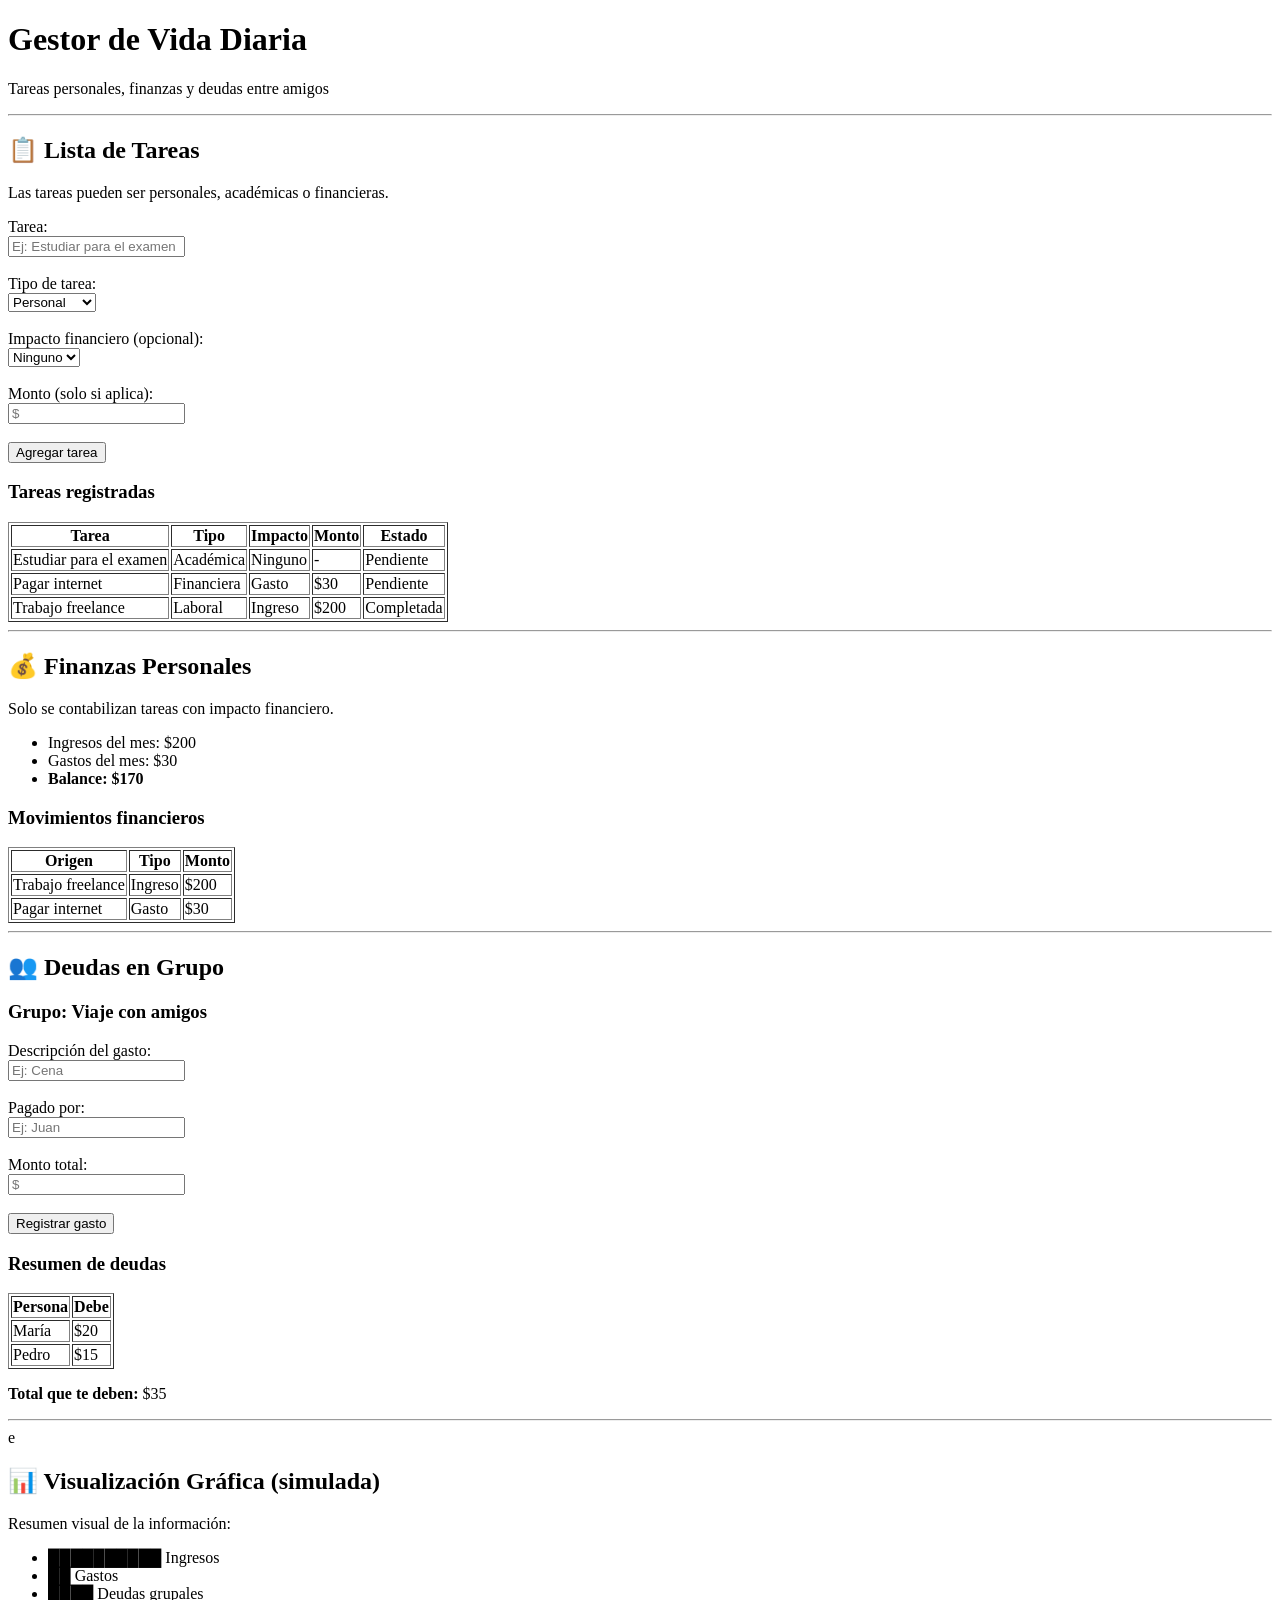
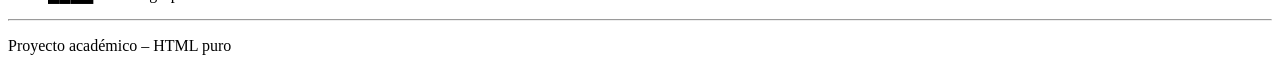
<file: Archivo1Matias.html>
<!DOCTYPE html>
<html lang="es">
<head>
    <meta charset="UTF-8">
    <title>Gestor de Tareas y Finanzas</title>
</head>
<body>

    <header>
        <h1>Gestor de Vida Diaria</h1>
        <p>Tareas personales, finanzas y deudas entre amigos</p>
        <hr>
    </header>

    <!-- SECCIÓN TAREAS -->
    <section>
        <h2>📋 Lista de Tareas</h2>

        <p>Las tareas pueden ser personales, académicas o financieras.</p>

        <form>
            <label>Tarea:</label><br>
            <input type="text" placeholder="Ej: Estudiar para el examen"><br><br>

            <label>Tipo de tarea:</label><br>
            <select>
                <option>Personal</option>
                <option>Académica</option>
                <option>Laboral</option>
                <option>Financiera</option>
            </select><br><br>

            <label>Impacto financiero (opcional):</label><br>
            <select>
                <option>Ninguno</option>
                <option>Gasto</option>
                <option>Ingreso</option>
            </select><br><br>

            <label>Monto (solo si aplica):</label><br>
            <input type="number" placeholder="$"><br><br>

            <button>Agregar tarea</button>
        </form>

        <h3>Tareas registradas</h3>
        <table border="1">
            <tr>
                <th>Tarea</th>
                <th>Tipo</th>
                <th>Impacto</th>
                <th>Monto</th>
                <th>Estado</th>
            </tr>
            <tr>
                <td>Estudiar para el examen</td>
                <td>Académica</td>
                <td>Ninguno</td>
                <td>-</td>
                <td>Pendiente</td>
            </tr>
            <tr>
                <td>Pagar internet</td>
                <td>Financiera</td>
                <td>Gasto</td>
                <td>$30</td>
                <td>Pendiente</td>
            </tr>
            <tr>
                <td>Trabajo freelance</td>
                <td>Laboral</td>
                <td>Ingreso</td>
                <td>$200</td>
                <td>Completada</td>
            </tr>
        </table>
        <hr>
    </section>

    <!-- SECCIÓN FINANZAS -->
    <section>
        <h2>💰 Finanzas Personales</h2>

        <p>Solo se contabilizan tareas con impacto financiero.</p>

        <ul>
            <li>Ingresos del mes: $200</li>
            <li>Gastos del mes: $30</li>
            <li><strong>Balance: $170</strong></li>
        </ul>

        <h3>Movimientos financieros</h3>
        <table border="1">
            <tr>
                <th>Origen</th>
                <th>Tipo</th>
                <th>Monto</th>
            </tr>
            <tr>
                <td>Trabajo freelance</td>
                <td>Ingreso</td>
                <td>$200</td>
            </tr>
            <tr>
                <td>Pagar internet</td>
                <td>Gasto</td>
                <td>$30</td>
            </tr>
        </table>
        <hr>
    </section>

    <!-- SECCIÓN DEUDAS EN GRUPO -->
    <section>
        <h2>👥 Deudas en Grupo</h2>

        <h3>Grupo: Viaje con amigos</h3>

        <form>
            <label>Descripción del gasto:</label><br>
            <input type="text" placeholder="Ej: Cena"><br><br>

            <label>Pagado por:</label><br>
            <input type="text" placeholder="Ej: Juan"><br><br>

            <label>Monto total:</label><br>
            <input type="number" placeholder="$"><br><br>

            <button>Registrar gasto</button>
        </form>

        <h3>Resumen de deudas</h3>
        <table border="1">
            <tr>
                <th>Persona</th>
                <th>Debe</th>
            </tr>
            <tr>
                <td>María</td>
                <td>$20</td>
            </tr>
            <tr>
                <td>Pedro</td>
                <td>$15</td>
            </tr>
        </table>

        <p><strong>Total que te deben:</strong> $35</p>
        <hr>e
    </section>

    <!-- SECCIÓN GRÁFICA SIMULADA -->
    <section>
        <h2>📊 Visualización Gráfica (simulada)</h2>

        <p>Resumen visual de la información:</p>

        <ul>
            <li>██████████ Ingresos</li>
            <li>██ Gastos</li>
            <li>████ Deudas grupales</li>
        </ul>
    </section>

    <footer>
        <hr>
        <p>Proyecto académico – HTML puro</p>
    </footer>

</body>
</html>
</file>
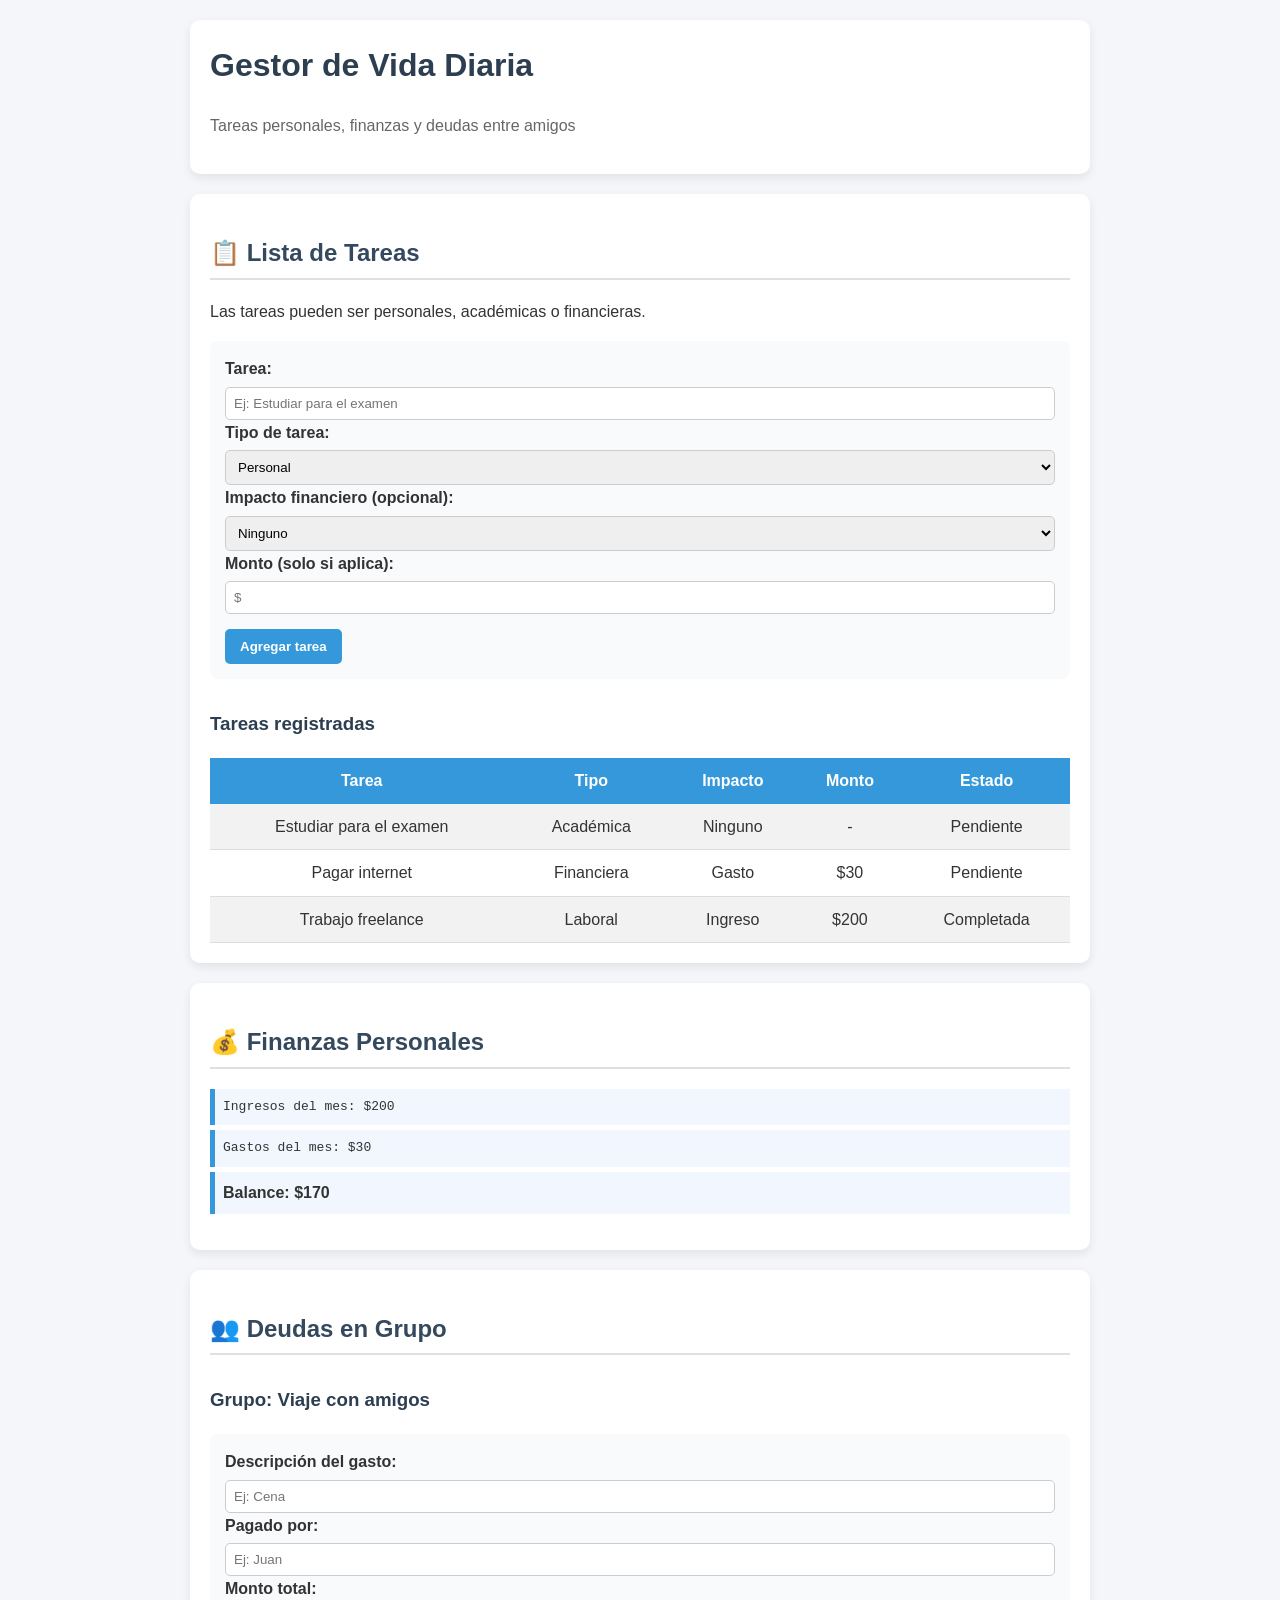
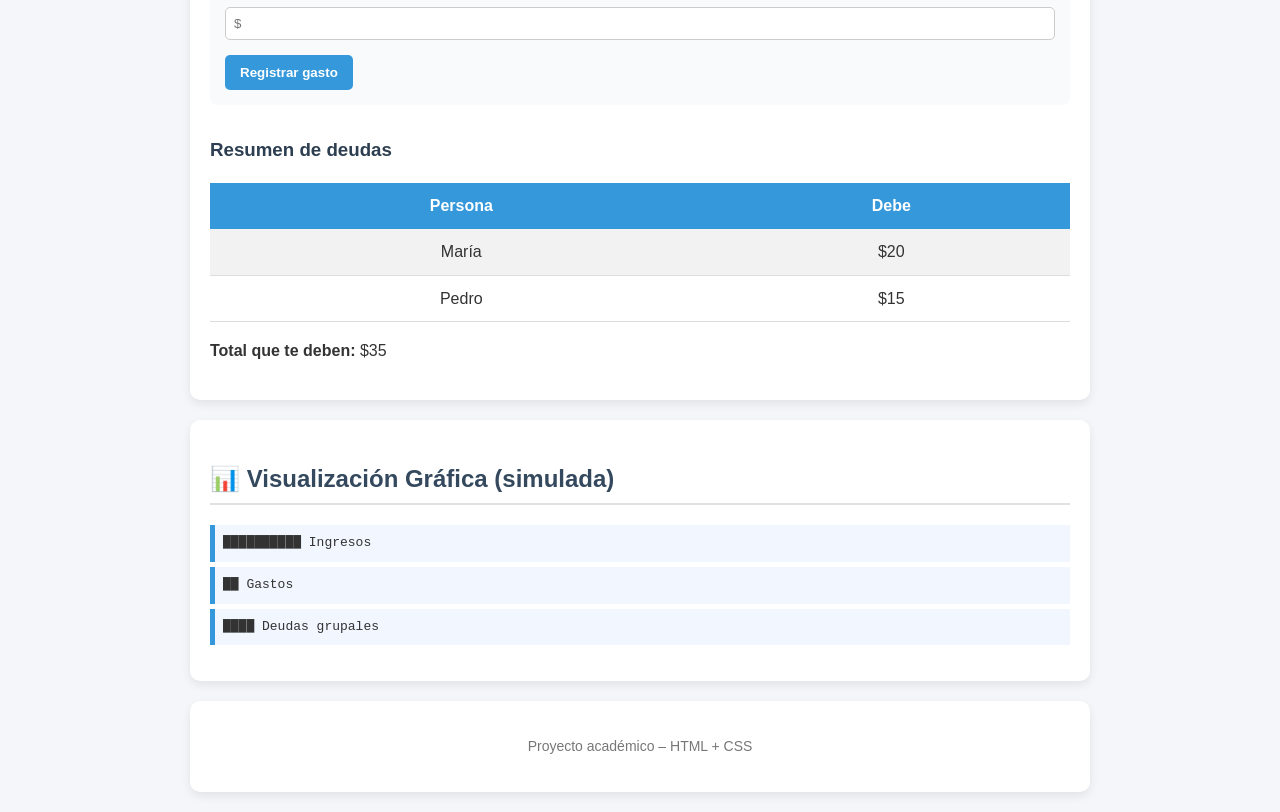
<file: Archivo2 Html + CSS.html>
<!DOCTYPE html>
<html lang="es">
<head>
    <meta charset="UTF-8">
    <title>Gestor de Tareas y Finanzas</title>

    <style>
        /* RESET BÁSICO */
        * {
            box-sizing: border-box;
            font-family: Arial, Helvetica, sans-serif;
        }

        body {
            margin: 0;
            padding: 0;
            background-color: #f4f6f9;
            color: #333;
            line-height: 1.6;
        }

        header, section, footer {
            max-width: 900px;
            margin: 20px auto;
            background: #ffffff;
            padding: 20px;
            border-radius: 10px;
            box-shadow: 0 4px 10px rgba(0,0,0,0.08);
        }

        header h1 {
            margin-top: 0;
            color: #2c3e50;
        }

        header p {
            color: #666;
        }

        h2 {
            color: #34495e;
            border-bottom: 2px solid #e0e0e0;
            padding-bottom: 5px;
        }

        h3 {
            margin-top: 30px;
            color: #2c3e50;
        }

        /* FORMULARIOS */
        form {
            margin-top: 15px;
            background: #f9fafc;
            padding: 15px;
            border-radius: 8px;
        }

        label {
            font-weight: bold;
        }

        input, select {
            width: 100%;
            padding: 8px;
            margin-top: 5px;
            border-radius: 5px;
            border: 1px solid #ccc;
        }

        input:focus, select:focus {
            outline: none;
            border-color: #3498db;
        }

        button {
            margin-top: 15px;
            padding: 10px 15px;
            border: none;
            background-color: #3498db;
            color: white;
            font-weight: bold;
            border-radius: 5px;
            cursor: pointer;
            transition: background 0.3s;
        }

        button:hover {
            background-color: #2980b9;
        }

        /* TABLAS */
        table {
            width: 100%;
            border-collapse: collapse;
            margin-top: 15px;
        }

        table th {
            background-color: #3498db;
            color: white;
            padding: 10px;
        }

        table td {
            padding: 10px;
            text-align: center;
            border-bottom: 1px solid #ddd;
        }

        table tr:nth-child(even) {
            background-color: #f2f2f2;
        }

        /* LISTAS */
        ul {
            list-style: none;
            padding: 0;
        }

        ul li {
            padding: 8px;
            background: #f2f6ff;
            margin-bottom: 5px;
            border-left: 5px solid #3498db;
        }

        /* SECCIÓN GRÁFICA */
        section ul li {
            font-family: monospace;
        }

        /* FOOTER */
        footer {
            text-align: center;
            color: #777;
            font-size: 14px;
        }
    </style>

</head>
<body>

<header>
    <h1>Gestor de Vida Diaria</h1>
    <p>Tareas personales, finanzas y deudas entre amigos</p>
</header>

<section>
    <h2>📋 Lista de Tareas</h2>
    <p>Las tareas pueden ser personales, académicas o financieras.</p>

    <form>
        <label>Tarea:</label>
        <input type="text" placeholder="Ej: Estudiar para el examen">

        <label>Tipo de tarea:</label>
        <select>
            <option>Personal</option>
            <option>Académica</option>
            <option>Laboral</option>
            <option>Financiera</option>
        </select>

        <label>Impacto financiero (opcional):</label>
        <select>
            <option>Ninguno</option>
            <option>Gasto</option>
            <option>Ingreso</option>
        </select>

        <label>Monto (solo si aplica):</label>
        <input type="number" placeholder="$">

        <button>Agregar tarea</button>
    </form>

    <h3>Tareas registradas</h3>
    <table>
        <tr>
            <th>Tarea</th>
            <th>Tipo</th>
            <th>Impacto</th>
            <th>Monto</th>
            <th>Estado</th>
        </tr>
        <tr>
            <td>Estudiar para el examen</td>
            <td>Académica</td>
            <td>Ninguno</td>
            <td>-</td>
            <td>Pendiente</td>
        </tr>
        <tr>
            <td>Pagar internet</td>
            <td>Financiera</td>
            <td>Gasto</td>
            <td>$30</td>
            <td>Pendiente</td>
        </tr>
        <tr>
            <td>Trabajo freelance</td>
            <td>Laboral</td>
            <td>Ingreso</td>
            <td>$200</td>
            <td>Completada</td>
        </tr>
    </table>
</section>

<section>
    <h2>💰 Finanzas Personales</h2>

    <ul>
        <li>Ingresos del mes: $200</li>
        <li>Gastos del mes: $30</li>
        <li><strong>Balance: $170</strong></li>
    </ul>
</section>

<section>
    <h2>👥 Deudas en Grupo</h2>

    <h3>Grupo: Viaje con amigos</h3>

    <form>
        <label>Descripción del gasto:</label>
        <input type="text" placeholder="Ej: Cena">

        <label>Pagado por:</label>
        <input type="text" placeholder="Ej: Juan">

        <label>Monto total:</label>
        <input type="number" placeholder="$">

        <button>Registrar gasto</button>
    </form>

    <h3>Resumen de deudas</h3>
    <table>
        <tr>
            <th>Persona</th>
            <th>Debe</th>
        </tr>
        <tr>
            <td>María</td>
            <td>$20</td>
        </tr>
        <tr>
            <td>Pedro</td>
            <td>$15</td>
        </tr>
    </table>

    <p><strong>Total que te deben:</strong> $35</p>
</section>

<section>
    <h2>📊 Visualización Gráfica (simulada)</h2>
    <ul>
        <li>██████████ Ingresos</li>
        <li>██ Gastos</li>
        <li>████ Deudas grupales</li>
    </ul>
</section>

<footer>
    <p>Proyecto académico – HTML + CSS</p>
</footer>

</body>
</html>
</file>
